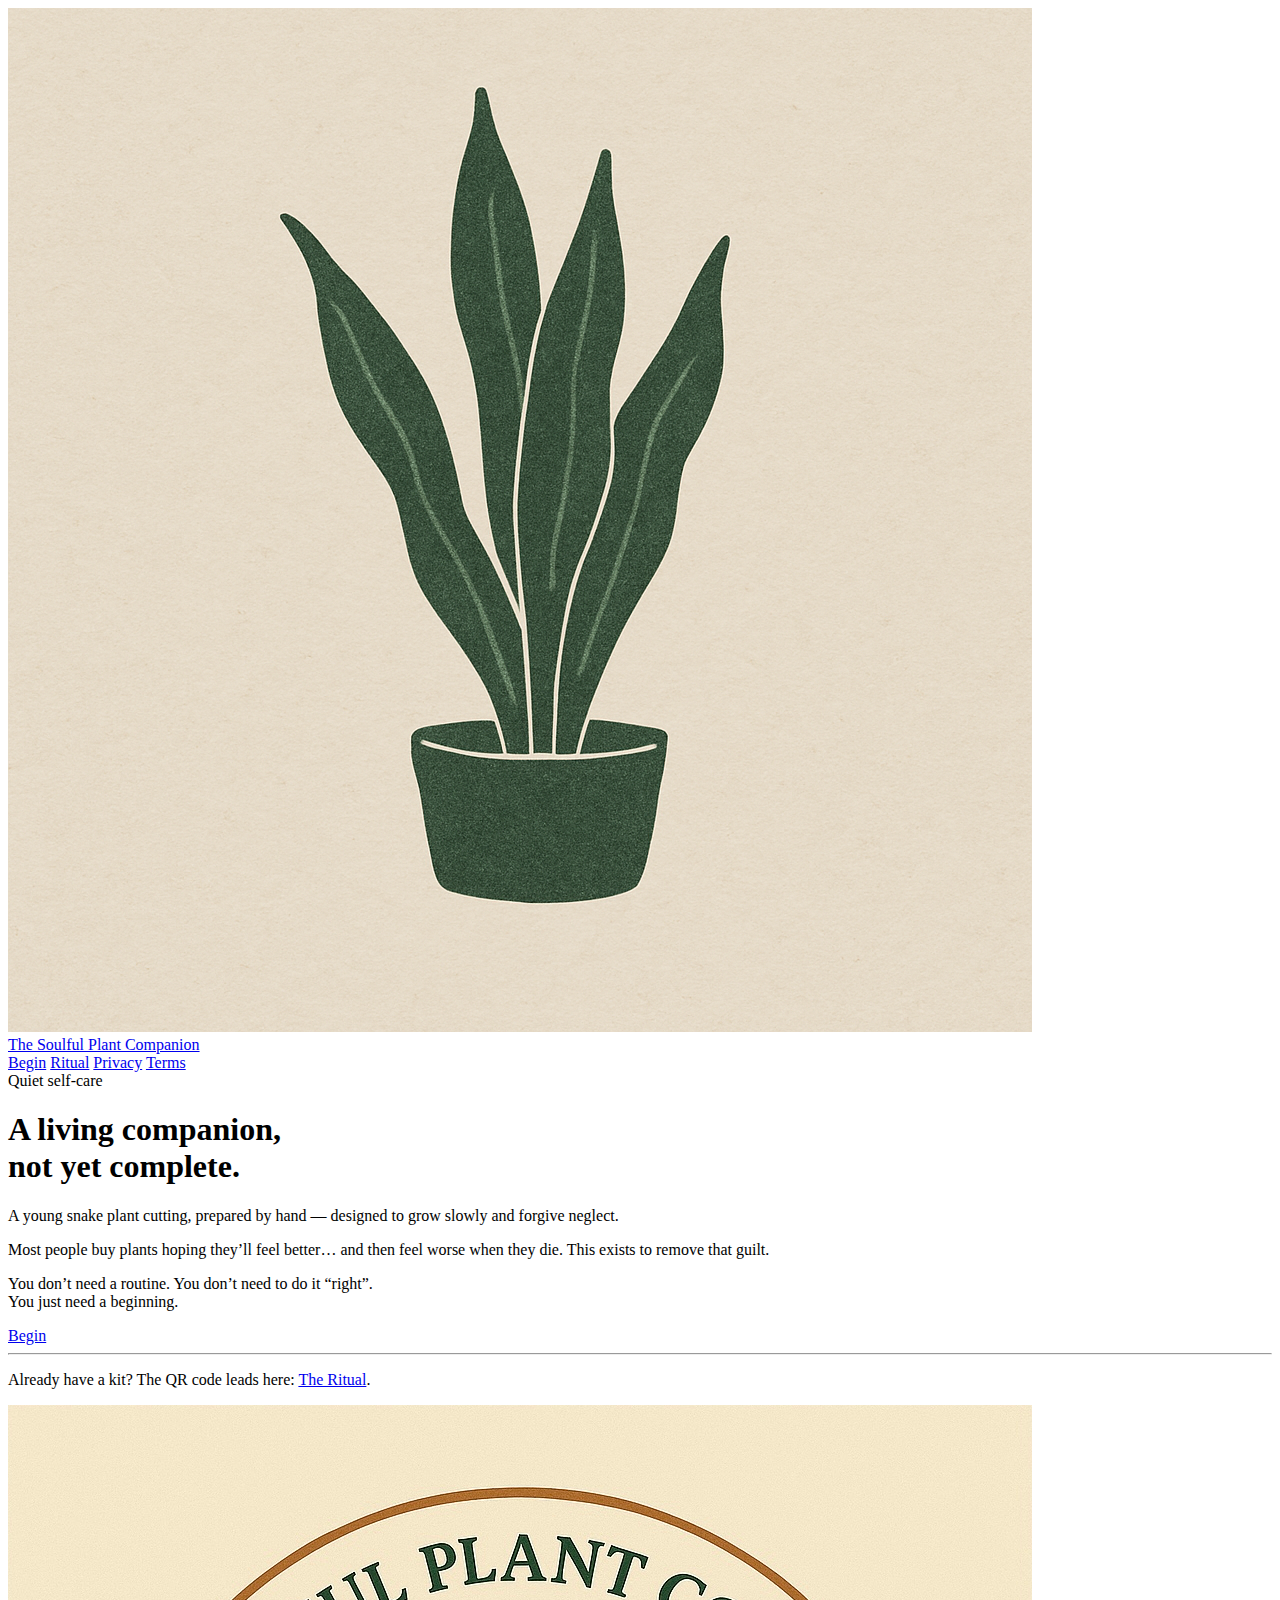
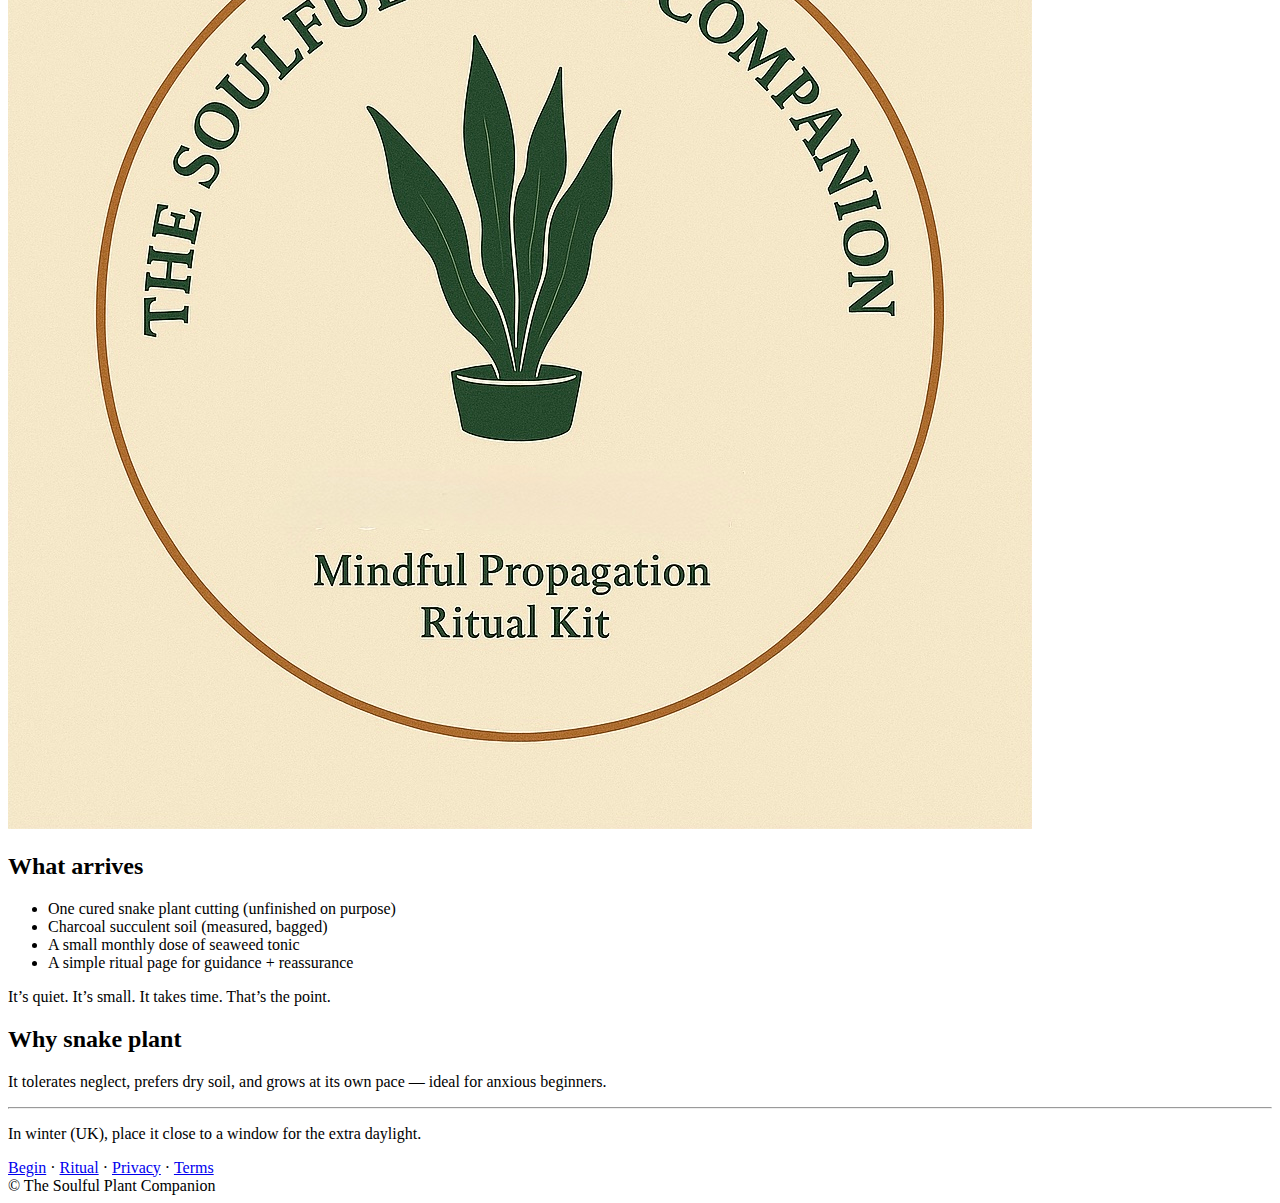
<file: index.html>
<!DOCTYPE html>
<html lang="en-GB">
<head>
  <meta charset="UTF-8" />
  <meta name="viewport" content="width=device-width, initial-scale=1"/>
  <title>The Soulful Plant Companion</title>
  <meta name="description" content="A living companion, not yet complete." />
  <link rel="stylesheet" href="assets/style.css">
</head>
<body>
  <div class="wrap">
    <div class="header">
      <a class="brand" href="/index.html">
        <img src="assets/logo-mark.png" alt="The Soulful Plant Companion">
        <div class="name">The Soulful Plant Companion</div>
      </a>
      <div class="nav">
        <a href="/begin.html">Begin</a>
        <a href="/ritual.html">Ritual</a>
        <a href="/privacy.html">Privacy</a>
        <a href="/terms.html">Terms</a>
      </div>
    </div>

    <span class="badge">Quiet self-care</span>
    <h1>A living companion,<br/>not yet complete.</h1>

    <div class="hero">

      <!-- Orientation FIRST -->
      <div class="card">
        <p class="lede">
          A young snake plant cutting, prepared by hand — designed to grow slowly and forgive neglect.
        </p>

        <p>
          Most people buy plants hoping they’ll feel better… and then feel worse when they die.
          This exists to remove that guilt.
        </p>

        <p class="note">
          You don’t need a routine. You don’t need to do it “right”.<br>
          You just need a beginning.
        </p>

        <a class="btn" href="/begin.html">Begin</a>

        <hr>

        <p class="fine">
          Already have a kit? The QR code leads here: <a href="/ritual.html">The Ritual</a>.
        </p>
      </div>

      <!-- Image AFTER meaning -->
      <div class="hero-img" style="margin-top:16px;">
        <img src="assets/plant-full.jpeg" alt="A young snake plant">
      </div>

      <!-- Details BELOW -->
      <div class="grid" style="margin-top:16px;">
        <div class="card">
          <h2>What arrives</h2>
          <ul>
            <li>One cured snake plant cutting (unfinished on purpose)</li>
            <li>Charcoal succulent soil (measured, bagged)</li>
            <li>A small monthly dose of seaweed tonic</li>
            <li>A simple ritual page for guidance + reassurance</li>
          </ul>
          <p class="fine">
            It’s quiet. It’s small. It takes time. That’s the point.
          </p>
        </div>

        <div class="card">
          <h2>Why snake plant</h2>
          <p class="fine">
            It tolerates neglect, prefers dry soil, and grows at its own pace — ideal for anxious beginners.
          </p>
          <hr>
          <p class="fine">
            In winter (UK), place it close to a window for the extra daylight.
          </p>
        </div>
      </div>

    </div>

    <div class="footer">
      <a href="/begin.html">Begin</a> · <a href="/ritual.html">Ritual</a> · <a href="/privacy.html">Privacy</a> · <a href="/terms.html">Terms</a><br>
      © The Soulful Plant Companion
    </div>
  </div>
</body>
</html>
</file>
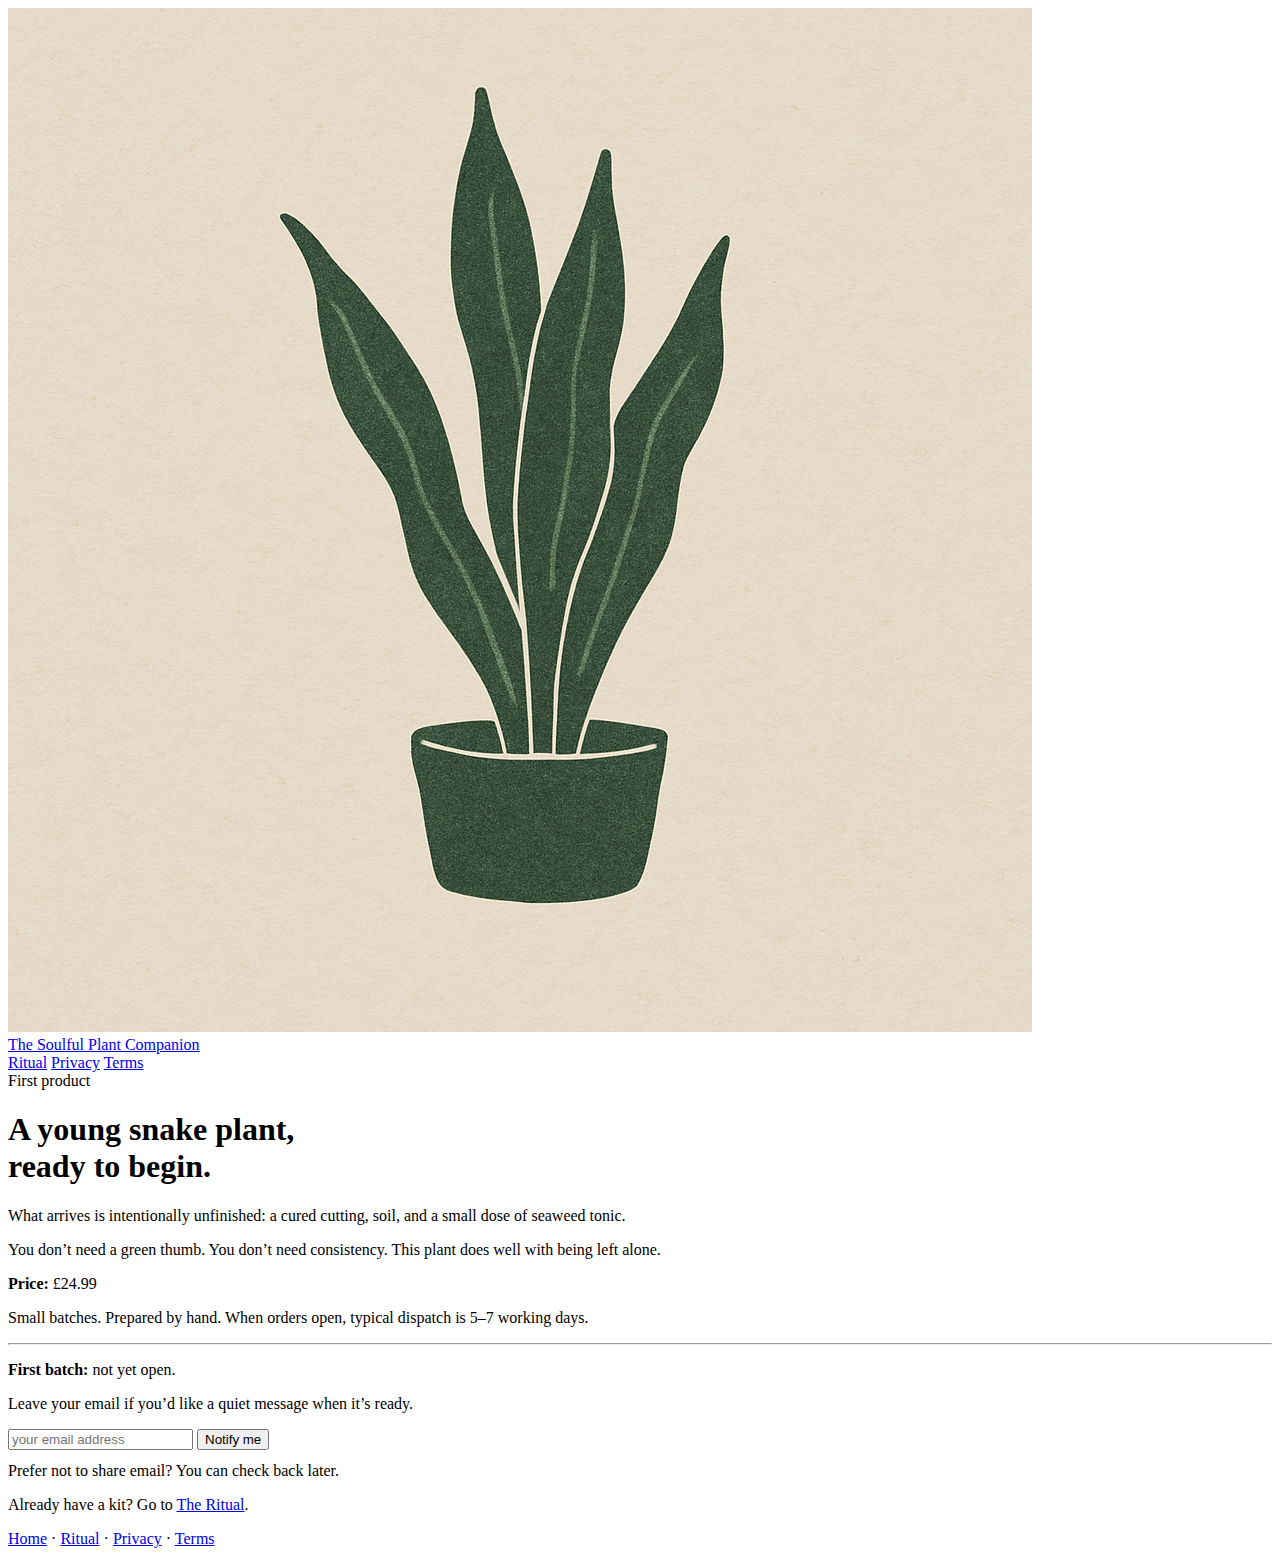
<file: begin.html>
<!DOCTYPE html>
<html lang="en-GB">
<head>
  <meta charset="UTF-8" />
  <meta name="viewport" content="width=device-width, initial-scale=1"/>
  <title>Begin — The Soulful Plant Companion</title>
  <meta name="description" content="A young snake plant, ready to begin." />
  <link rel="stylesheet" href="assets/style.css">
</head>
<body>
  <div class="wrap">
    <div class="header">
      <a class="brand" href="/index.html">
        <img src="assets/logo-mark.png" alt="The Soulful Plant Companion">
        <div class="name">The Soulful Plant Companion</div>
      </a>
      <div class="nav">
        <a href="/ritual.html">Ritual</a>
        <a href="/privacy.html">Privacy</a>
        <a href="/terms.html">Terms</a>
      </div>
    </div>

    <span class="badge">First product</span>
    <h1>A young snake plant,<br/>ready to begin.</h1>

    <div class="card">
      <p class="lede">
        What arrives is intentionally unfinished: a cured cutting, soil, and a small dose of seaweed tonic.
      </p>

      <p>
        You don’t need a green thumb. You don’t need consistency.
        This plant does well with being left alone.
      </p>

      <p><strong>Price:</strong> £24.99</p>
      <p class="fine">Small batches. Prepared by hand. When orders open, typical dispatch is 5–7 working days.</p>

      <hr>

      <p><strong>First batch:</strong> not yet open.</p>
      <p class="fine">Leave your email if you’d like a quiet message when it’s ready.</p>

      <form action="mailto:soulfulplant@gmail.com?subject=Soulful%20Plant%20Waitlist&body=Please%20notify%20me%20when%20the%20first%20batch%20opens.%0A%0AEmail%3A%20" method="post" enctype="text/plain">
        <input type="email" name="email" placeholder="your email address" required />
        <button class="btn" type="submit">Notify me</button>
      </form>

      <p class="fine" style="margin-top:12px;">
        Prefer not to share email? You can check back later.
      </p>

      <p class="fine" style="margin-top:10px;">
        Already have a kit? Go to <a href="/ritual.html">The Ritual</a>.
      </p>
    </div>

    <div class="footer">
      <a href="/index.html">Home</a> · <a href="/ritual.html">Ritual</a> · <a href="/privacy.html">Privacy</a> · <a href="/terms.html">Terms</a>
    </div>
  </div>
</body>
</html>
</file>
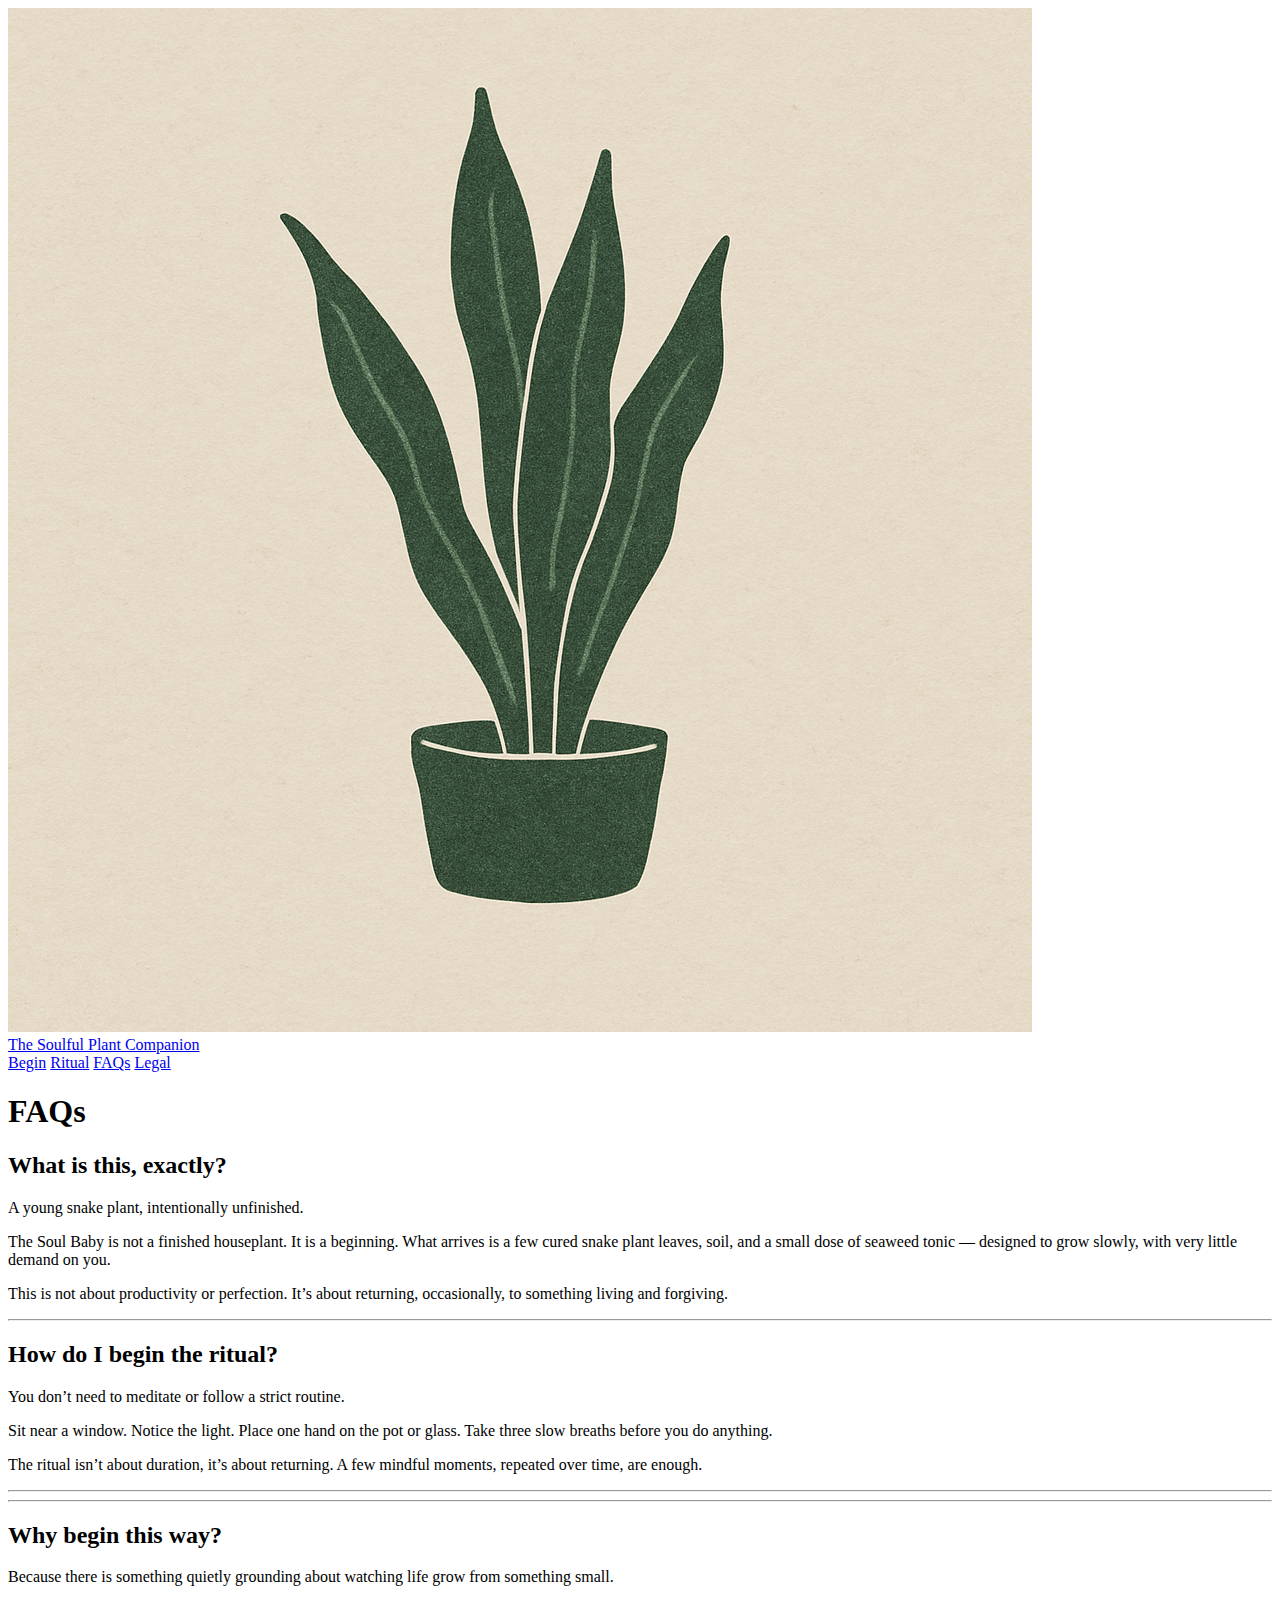
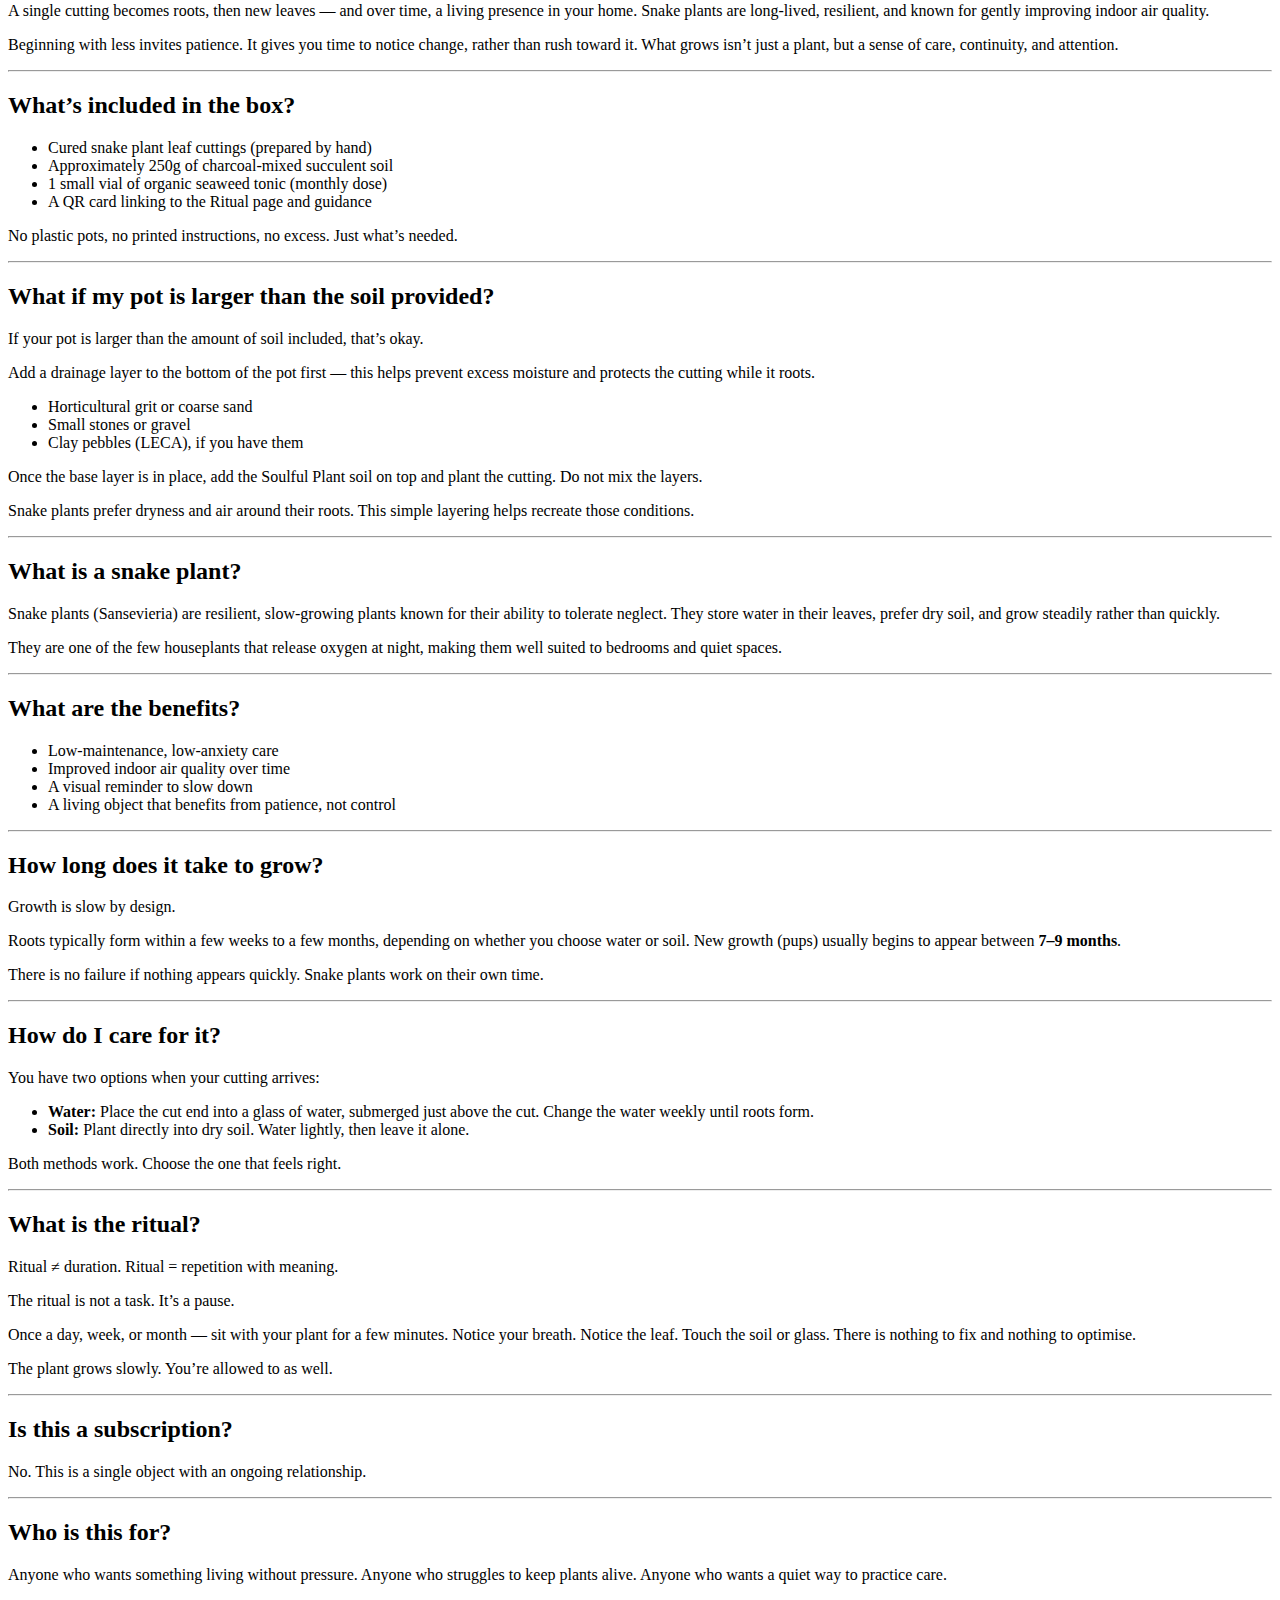
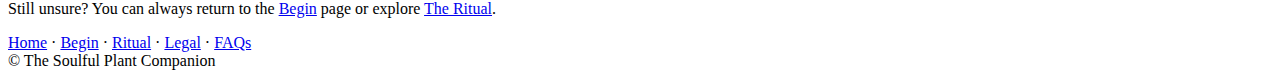
<file: faqs.html>
<!DOCTYPE html>
<html lang="en-GB">
<head>
  <meta charset="UTF-8" />
  <meta name="viewport" content="width=device-width, initial-scale=1"/>
  <title>FAQs — The Soulful Plant Companion</title>
  <meta name="description" content="Simple answers to common questions about the Soul Baby and the ritual of growing." />
  <link rel="stylesheet" href="assets/style.css">
</head>
<body>
  <div class="wrap">
    <div class="header">
      <a class="brand" href="/index.html">
        <img src="assets/logo-mark.png" alt="The Soulful Plant Companion">
        <div class="name">The Soulful Plant Companion</div>
      </a>
      <div class="nav">
        <a href="/begin.html">Begin</a>
        <a href="/ritual.html">Ritual</a>
        <a href="/faqs.html">FAQs</a>
        <a href="/legal.html">Legal</a>
      </div>
    </div>

    <h1>FAQs</h1>

    <div class="card">

      <h2>What is this, exactly?</h2>
      <p class="lede">
        A young snake plant, intentionally unfinished.
      </p>
      <p>
        The Soul Baby is not a finished houseplant. It is a beginning.
        What arrives is a few cured snake plant leaves, soil, and a small dose of seaweed tonic — designed to grow slowly,
        with very little demand on you.
      </p>
      <p>
        This is not about productivity or perfection. It’s about returning, occasionally,
        to something living and forgiving.
      </p>

      <hr>
      <h2>How do I begin the ritual?</h2>
      <p class="lede">
       You don’t need to meditate or follow a strict routine.
      </p>
      <p>
        Sit near a window. Notice the light. Place one hand on the pot or glass. Take three slow breaths before you do anything.
      </p>
      <p>
        The ritual isn’t about duration, it’s about returning. A few mindful moments, repeated over time, are enough.
      </p>

      <hr>
      
        <hr>
      <h2>Why begin this way?</h2>
      <p class="lede">
       Because there is something quietly grounding about watching life grow from something small.
      </p>
      <p>
        A single cutting becomes roots, then new leaves — and over time, a living presence in your home. Snake plants are long-lived, resilient, and known for gently improving indoor air quality.
      </p>
      <p>
        Beginning with less invites patience. It gives you time to notice change, rather than rush toward it. What grows isn’t just a plant, but a sense of care, continuity, and attention.
      </p>

      <hr>
      
      <h2>What’s included in the box?</h2>
      <ul>
        <li>Cured snake plant leaf cuttings (prepared by hand)</li>
        <li>Approximately 250g of charcoal-mixed succulent soil</li>
        <li>1 small vial of organic seaweed tonic (monthly dose)</li>
        <li>A QR card linking to the Ritual page and guidance</li>
      </ul>
      <p class="fine">
        No plastic pots, no printed instructions, no excess. Just what’s needed.
      </p>
<hr>

<h2>What if my pot is larger than the soil provided?</h2>
<p>
If your pot is larger than the amount of soil included, that’s okay.
</p>
<p>
Add a drainage layer to the bottom of the pot first — this helps prevent excess moisture
and protects the cutting while it roots.
</p>

<ul>
  <li>Horticultural grit or coarse sand</li>
  <li>Small stones or gravel</li>
  <li>Clay pebbles (LECA), if you have them</li>
</ul>

<p>
Once the base layer is in place, add the Soulful Plant soil on top and plant the cutting.
Do not mix the layers.
</p>

<p class="fine">
Snake plants prefer dryness and air around their roots.
This simple layering helps recreate those conditions.
</p>
      <hr>

      <h2>What is a snake plant?</h2>
      <p>
        Snake plants (Sansevieria) are resilient, slow-growing plants known for their ability to tolerate neglect.
        They store water in their leaves, prefer dry soil, and grow steadily rather than quickly.
      </p>
      <p>
        They are one of the few houseplants that release oxygen at night, making them well suited to bedrooms
        and quiet spaces.
      </p>

      <hr>

      <h2>What are the benefits?</h2>
      <ul>
        <li>Low-maintenance, low-anxiety care</li>
        <li>Improved indoor air quality over time</li>
        <li>A visual reminder to slow down</li>
        <li>A living object that benefits from patience, not control</li>
      </ul>

      <hr>

      <h2>How long does it take to grow?</h2>
      <p>
        Growth is slow by design.
      </p>
      <p>
        Roots typically form within a few weeks to a few months, depending on whether you choose water or soil.
        New growth (pups) usually begins to appear between <strong>7–9 months</strong>.
      </p>
      <p class="fine">
        There is no failure if nothing appears quickly. Snake plants work on their own time.
      </p>

      <hr>

      <h2>How do I care for it?</h2>
      <p>
        You have two options when your cutting arrives:
      </p>
      <ul>
        <li><strong>Water:</strong> Place the cut end into a glass of water, submerged just above the cut. Change the water weekly until roots form.</li>
        <li><strong>Soil:</strong> Plant directly into dry soil. Water lightly, then leave it alone.</li>
      </ul>
      <p>
        Both methods work. Choose the one that feels right.
      </p>

      <hr>

      <h2>What is the ritual?</h2>
      <p class="lede">
        Ritual ≠ duration. Ritual = repetition with meaning.
      </p>
      <p>
        The ritual is not a task. It’s a pause.
      </p>
      <p>
        Once a day, week, or month — sit with your plant for a few minutes.
        Notice your breath. Notice the leaf. Touch the soil or glass.
        There is nothing to fix and nothing to optimise.
      </p>
      <p>
        The plant grows slowly. You’re allowed to as well.
      </p>

      <hr>

      <h2>Is this a subscription?</h2>
      <p>
        No. This is a single object with an ongoing relationship.
      </p>

      <hr>

      <h2>Who is this for?</h2>
      <p>
        Anyone who wants something living without pressure.
        Anyone who struggles to keep plants alive.
        Anyone who wants a quiet way to practice care.
      </p>

      <p class="fine">
        Still unsure? You can always return to the <a href="/begin.html">Begin</a> page or explore <a href="/ritual.html">The Ritual</a>.
      </p>

    </div>

    <div class="footer">
      <a href="/index.html">Home</a> · <a href="/begin.html">Begin</a> · <a href="/ritual.html">Ritual</a> · <a href="/legal.html">Legal</a> · <a href="/faqs.html">FAQs</a><br>
       © The Soulful Plant Companion
    </div>
  </div>
</body>
</html>
</file>
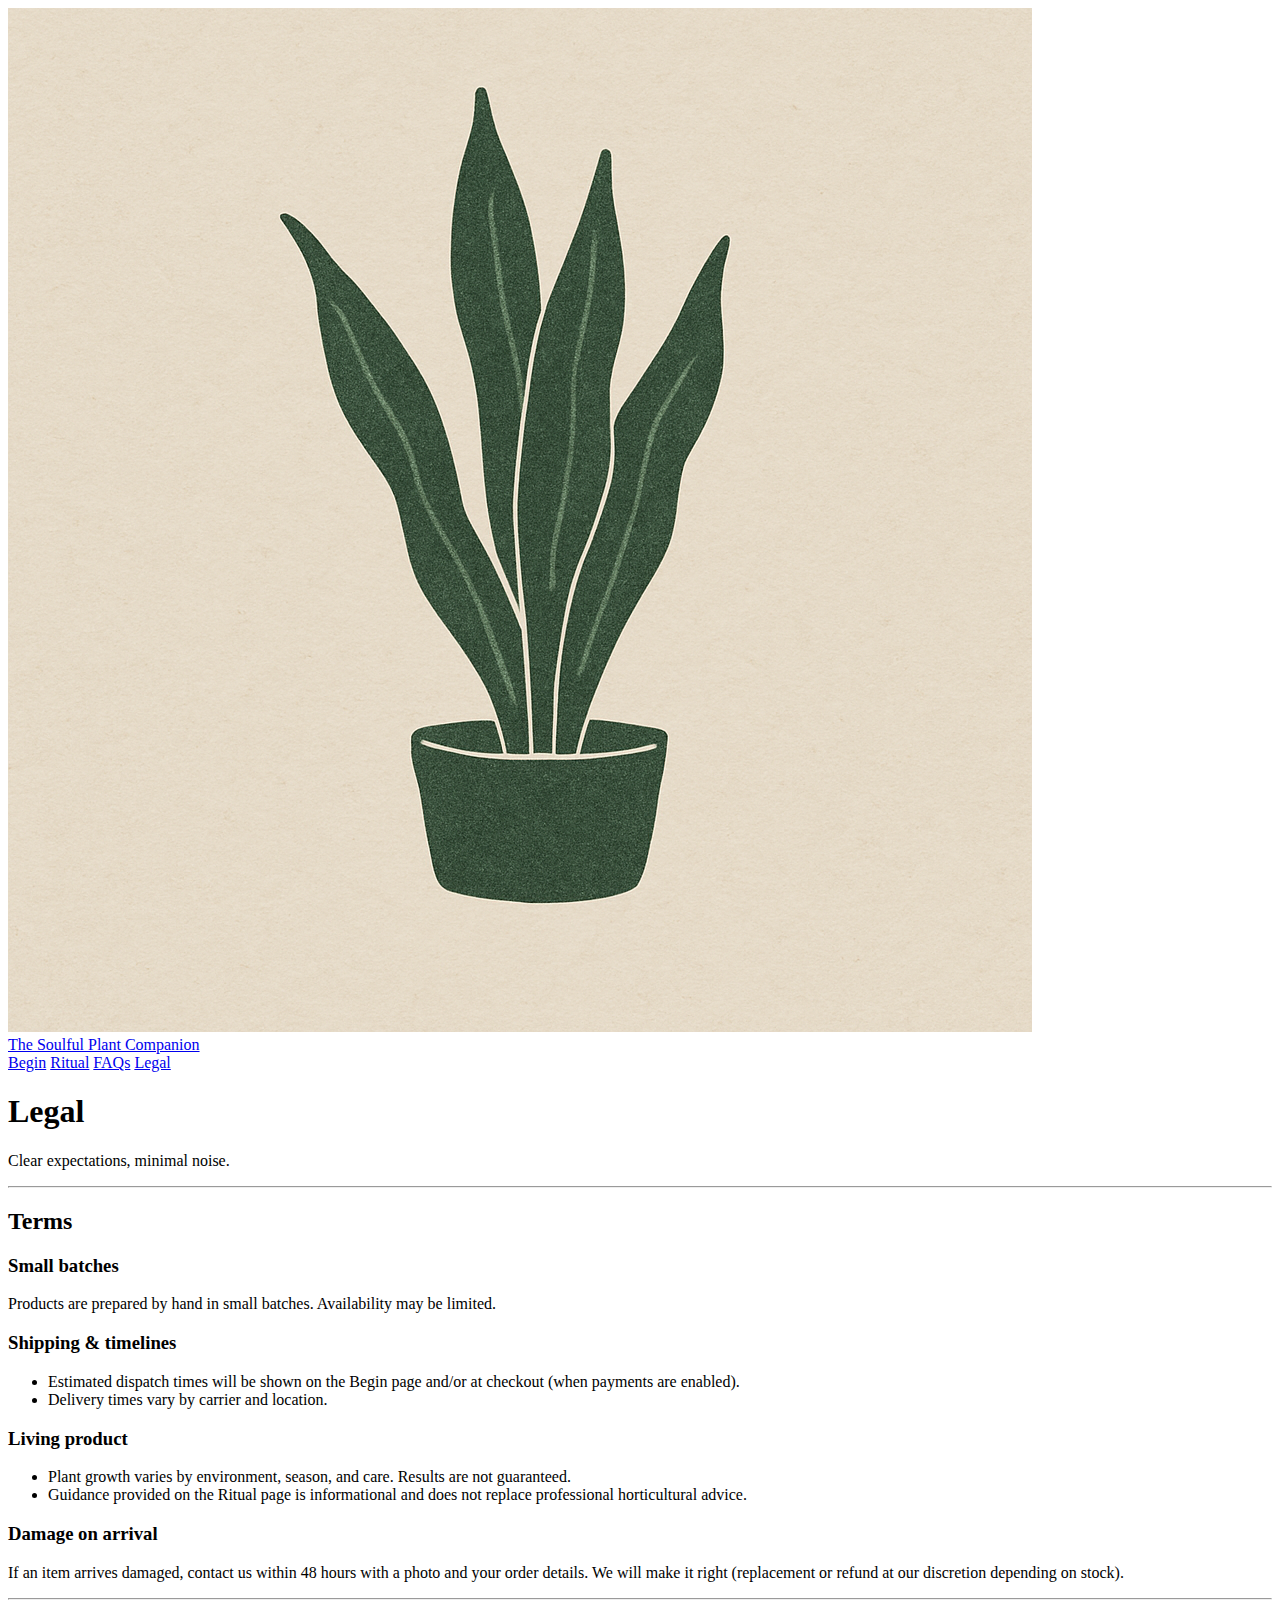
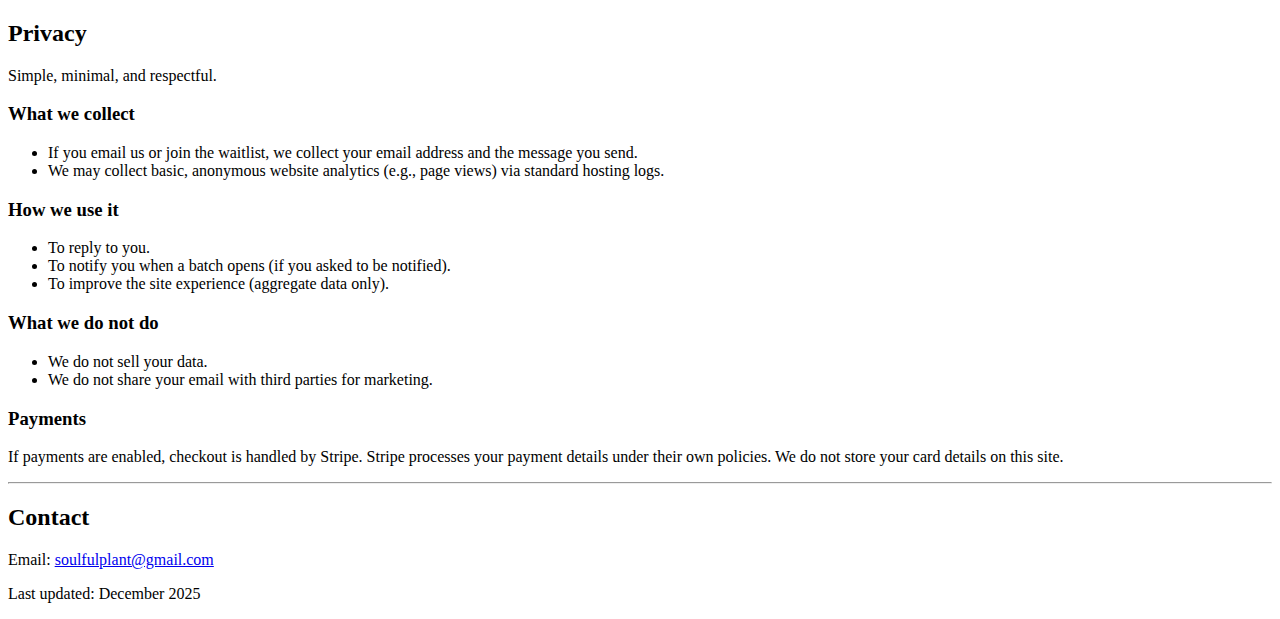
<file: legal.html>
<!DOCTYPE html>
<html lang="en-GB">
<head>
  <meta charset="UTF-8" />
  <meta name="viewport" content="width=device-width, initial-scale=1"/>
  <title>Terms — The Soulful Plant Companion</title>
  <meta name="description" content="Terms for The Soulful Plant Companion." />
  <link rel="stylesheet" href="assets/style.css">
</head>
<body>
  <div class="wrap">
    <div class="header">
      <a class="brand" href="/index.html" aria-label="The Soulful Plant Companion Home">
        <img src="assets/logo-mark.png" alt="The Soulful Plant Companion logo">
        <div class="name">The Soulful Plant Companion</div>
      </a>
       <div class="nav">
        <a href="/begin.html">Begin</a>
        <a href="/ritual.html">Ritual</a>
        <a href="/faqs.html">FAQs</a>
<a href="/legal.html">Legal</a>
      </div>
    </div>
    
    <h1>Legal</h1>

<div class="card">

  <p class="lede">
    Clear expectations, minimal noise.
  </p>

  <hr>

  <h2>Terms</h2>

  <h3>Small batches</h3>
  <p>
    Products are prepared by hand in small batches. Availability may be limited.
  </p>

  <h3>Shipping & timelines</h3>
  <ul>
    <li>Estimated dispatch times will be shown on the Begin page and/or at checkout (when payments are enabled).</li>
    <li>Delivery times vary by carrier and location.</li>
  </ul>

  <h3>Living product</h3>
  <ul>
    <li>Plant growth varies by environment, season, and care. Results are not guaranteed.</li>
    <li>Guidance provided on the Ritual page is informational and does not replace professional horticultural advice.</li>
  </ul>

  <h3>Damage on arrival</h3>
  <p>
    If an item arrives damaged, contact us within 48 hours with a photo and your order details.
    We will make it right (replacement or refund at our discretion depending on stock).
  </p>

  <hr>

  <h2>Privacy</h2>

  <p class="lede">
    Simple, minimal, and respectful.
  </p>

  <h3>What we collect</h3>
  <ul>
    <li>If you email us or join the waitlist, we collect your email address and the message you send.</li>
    <li>We may collect basic, anonymous website analytics (e.g., page views) via standard hosting logs.</li>
  </ul>

  <h3>How we use it</h3>
  <ul>
    <li>To reply to you.</li>
    <li>To notify you when a batch opens (if you asked to be notified).</li>
    <li>To improve the site experience (aggregate data only).</li>
  </ul>

  <h3>What we do not do</h3>
  <ul>
    <li>We do not sell your data.</li>
    <li>We do not share your email with third parties for marketing.</li>
  </ul>

  <h3>Payments</h3>
  <p>
    If payments are enabled, checkout is handled by Stripe.
    Stripe processes your payment details under their own policies.
    We do not store your card details on this site.
  </p>

  <hr>

  <h2>Contact</h2>
  <p>
    Email: <a href="mailto:soulfulplant@gmail.com">soulfulplant@gmail.com</a>
  </p>

  <p class="fine">
    Last updated: December 2025
  </p>

</div>
</file>
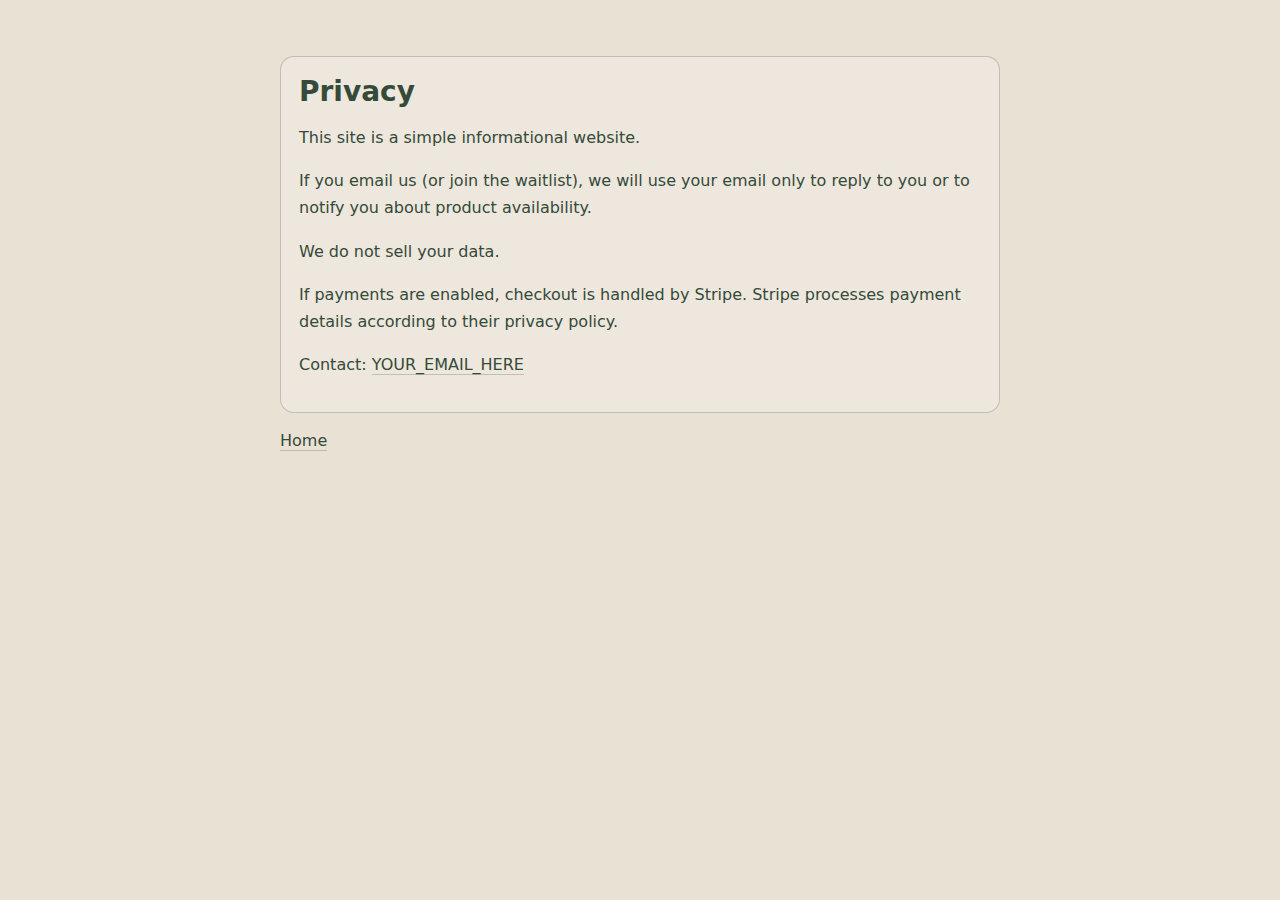
<file: privacy.html>
<!DOCTYPE html>
<html lang="en-GB">
<head>
  <meta charset="UTF-8" />
  <meta name="viewport" content="width=device-width, initial-scale=1"/>
  <title>Privacy — The Soulful Plant Companion</title>
  <style>
    :root { --bg:#E8E1D4; --ink:#354A39; --muted:#5A6A5C; --line:rgba(53,74,57,.25); }
    body { margin:0; font-family: ui-sans-serif, system-ui, -apple-system, Segoe UI, Roboto, Arial, sans-serif; background:var(--bg); color:var(--ink); }
    .wrap { max-width: 720px; margin: 0 auto; padding: 56px 20px; }
    .card { border:1px solid var(--line); border-radius: 14px; padding: 18px; background: rgba(255,255,255,.22); }
    h1 { font-size: 28px; margin: 0 0 10px; }
    p, li { font-size: 16px; line-height: 1.7; }
    a { color: var(--ink); text-decoration: none; border-bottom: 1px solid var(--line); }
  </style>
</head>
<body>
  <div class="wrap">
    <div class="card">
      <h1>Privacy</h1>
      <p>This site is a simple informational website.</p>
      <p>If you email us (or join the waitlist), we will use your email only to reply to you or to notify you about product availability.</p>
      <p>We do not sell your data.</p>
      <p>If payments are enabled, checkout is handled by Stripe. Stripe processes payment details according to their privacy policy.</p>
      <p>Contact: <a href="mailto:YOUR_EMAIL_HERE">YOUR_EMAIL_HERE</a></p>
    </div>
    <p style="margin-top:14px;"><a href="/index.html">Home</a></p>
  </div>
</body>
</html>
</file>
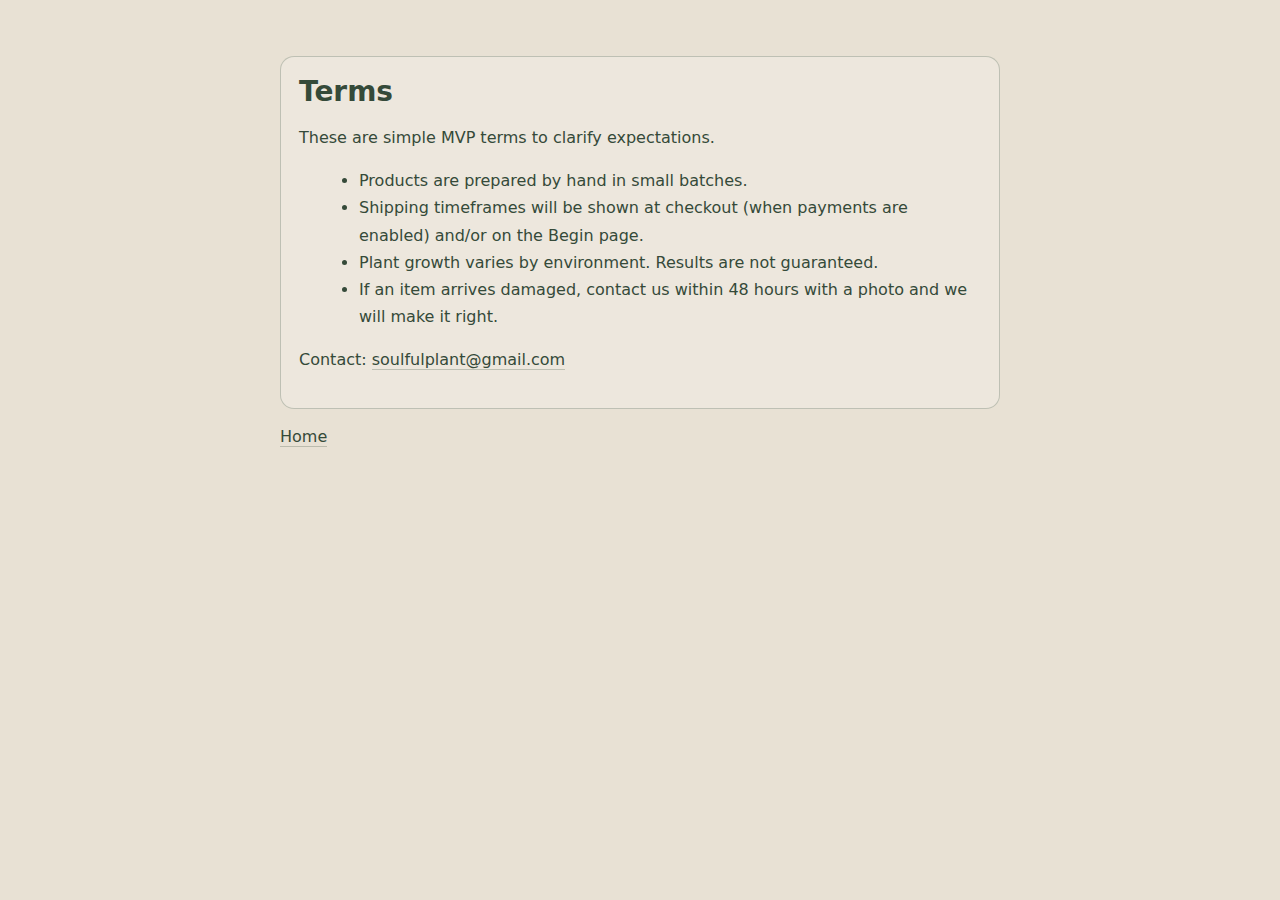
<file: terms.html>
<!DOCTYPE html>
<html lang="en-GB">
<head>
  <meta charset="UTF-8" />
  <meta name="viewport" content="width=device-width, initial-scale=1"/>
  <title>Terms — The Soulful Plant Companion</title>
  <style>
    :root { --bg:#E8E1D4; --ink:#354A39; --muted:#5A6A5C; --line:rgba(53,74,57,.25); }
    body { margin:0; font-family: ui-sans-serif, system-ui, -apple-system, Segoe UI, Roboto, Arial, sans-serif; background:var(--bg); color:var(--ink); }
    .wrap { max-width: 720px; margin: 0 auto; padding: 56px 20px; }
    .card { border:1px solid var(--line); border-radius: 14px; padding: 18px; background: rgba(255,255,255,.22); }
    h1 { font-size: 28px; margin: 0 0 10px; }
    p, li { font-size: 16px; line-height: 1.7; }
    a { color: var(--ink); text-decoration: none; border-bottom: 1px solid var(--line); }
    ul { margin: 8px 0 0 20px; }
  </style>
</head>
<body>
  <div class="wrap">
    <div class="card">
      <h1>Terms</h1>
      <p>These are simple MVP terms to clarify expectations.</p>
      <ul>
        <li>Products are prepared by hand in small batches.</li>
        <li>Shipping timeframes will be shown at checkout (when payments are enabled) and/or on the Begin page.</li>
        <li>Plant growth varies by environment. Results are not guaranteed.</li>
        <li>If an item arrives damaged, contact us within 48 hours with a photo and we will make it right.</li>
      </ul>
      <p>Contact: <a href="mailto:soulfulplant@gmail.com">soulfulplant@gmail.com</a></p>
    </div>
    <p style="margin-top:14px;"><a href="/index.html">Home</a></p>
  </div>
</body>
</html>
</file>
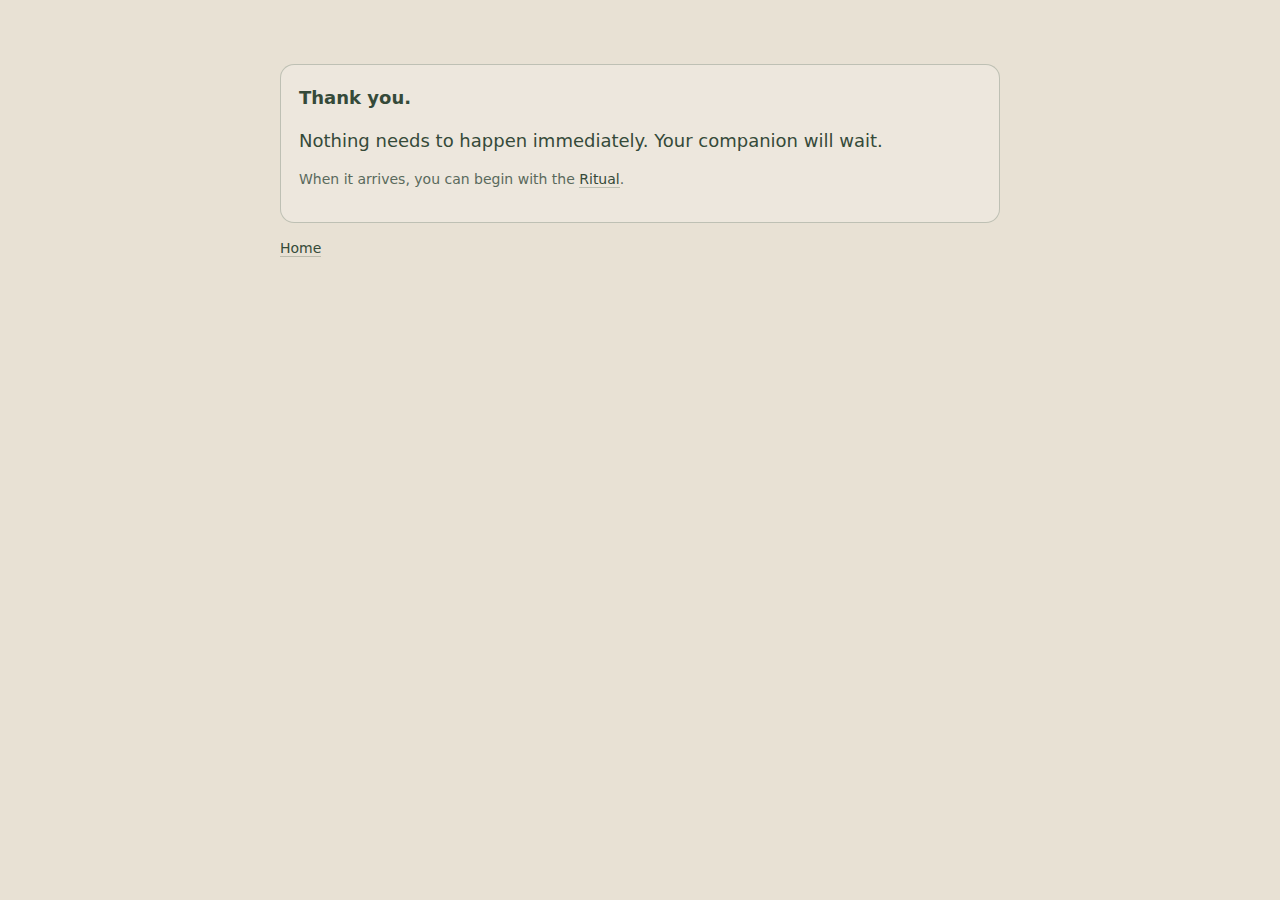
<file: thank-you.html>
<!DOCTYPE html>
<html lang="en-GB">
<head>
  <meta charset="UTF-8" />
  <meta name="viewport" content="width=device-width, initial-scale=1"/>
  <title>Thank you — The Soulful Plant Companion</title>
  <style>
    :root { --bg:#E8E1D4; --ink:#354A39; --muted:#5A6A5C; --line:rgba(53,74,57,.25); }
    body { margin:0; font-family: ui-sans-serif, system-ui, -apple-system, Segoe UI, Roboto, Arial, sans-serif; background:var(--bg); color:var(--ink); }
    .wrap { max-width: 720px; margin: 0 auto; padding: 64px 20px; }
    .card { border:1px solid var(--line); border-radius: 14px; padding: 18px; background: rgba(255,255,255,.22); }
    p { font-size: 18px; line-height: 1.7; margin: 0 0 12px; }
    a { color: var(--ink); text-decoration: none; border-bottom: 1px solid var(--line); }
    .fine { font-size: 14px; color: var(--muted); }
  </style>
</head>
<body>
  <div class="wrap">
    <div class="card">
      <p><strong>Thank you.</strong></p>
      <p>
        Nothing needs to happen immediately.
        Your companion will wait.
      </p>
      <p class="fine">
        When it arrives, you can begin with the <a href="/ritual.html">Ritual</a>.
      </p>
    </div>
    <p class="fine" style="margin-top:14px;">
      <a href="/index.html">Home</a>
    </p>
  </div>
</body>
</html>
</file>
<file: assets/style.css>
assets/style.css
</file>
